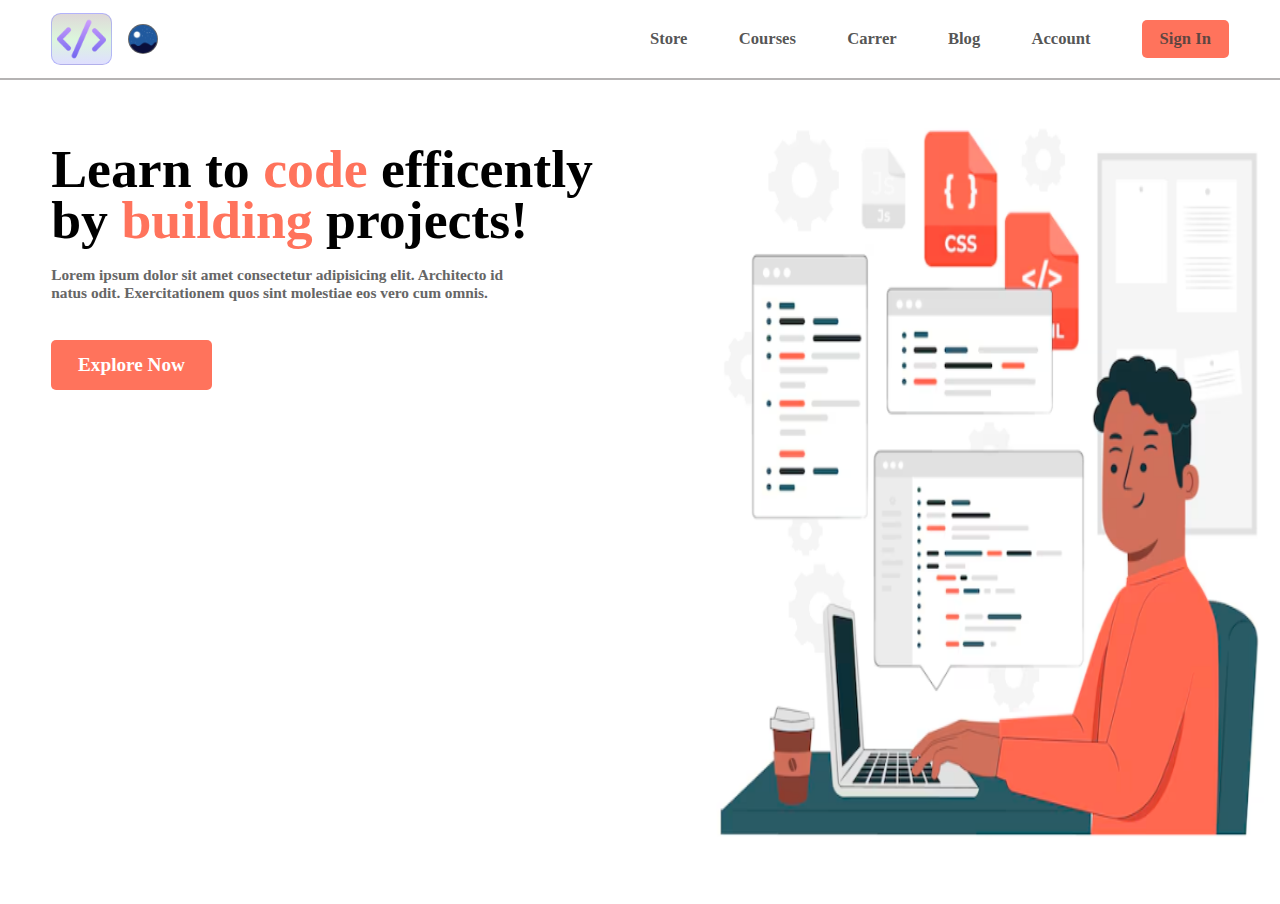
<file: index.html>
<!DOCTYPE html>
<html lang="en">
  <head>
    <meta charset="UTF-8" />
    <meta name="viewport" content="width=device-width, initial-scale=1.0" />
    <title>Responsive Landing Page</title>
    <link
      rel="stylesheet"
      href="https://cdnjs.cloudflare.com/ajax/libs/font-awesome/6.7.2/css/all.min.css"
      integrity="sha512-Evv84Mr4kqVGRNSgIGL/F/aIDqQb7xQ2vcrdIwxfjThSH8CSR7PBEakCr51Ck+w+/U6swU2Im1vVX0SVk9ABhg=="
      crossorigin="anonymous"
      referrerpolicy="no-referrer"
    />
    <link rel="stylesheet" href="index.css" />
  </head>
  <body>
    <div class="main">
      <div class="nav">
        <div class="toggle-logo-container">
          <h2><img src="./code.png" alt="logo" /></h2>
          <div class="theme-toggler"><img src="./night-mode.png" id="toggel-img"></div>
        </div>
        <ul id="navLinks" class="nav-links">
          <li>
            <a href="#">Store</a>
          </li>
          <li>
            <a href="#">Courses</a>
          </li>
          <li>
            <a href="#">Carrer</a>
          </li>
          <li>
            <a href="#">Blog</a>
          </li>
          <li>
            <a href="#">Account</a>
          </li>

          <button>
            <a
              id="sign-up-btn"
              href="http://127.0.0.1:5500/signup-loggin-form/index.html"
              >Sign In</a
            >
          </button>
        </ul>
        <div class="hamburger" id="hamburger">&#9776;</div>
      </div>
      <div class="content">
        <div class="left">
          <h1>Learn to <span>code </span>efficently by <span>building</span> projects!</h1>
          <p id="quotes">
            Lorem ipsum dolor sit amet consectetur adipisicing elit. Architecto
            id natus odit. Exercitationem quos sint molestiae eos vero cum
            omnis.
          </p>
          <button>Explore Now</button>
        </div>
        <div class="right">
          <img src="./codingIllustrator.png" alt="img" />
        </div>
      </div>
    </div>
    <script src="index.js"></script>
  </body>
</html>
</file>
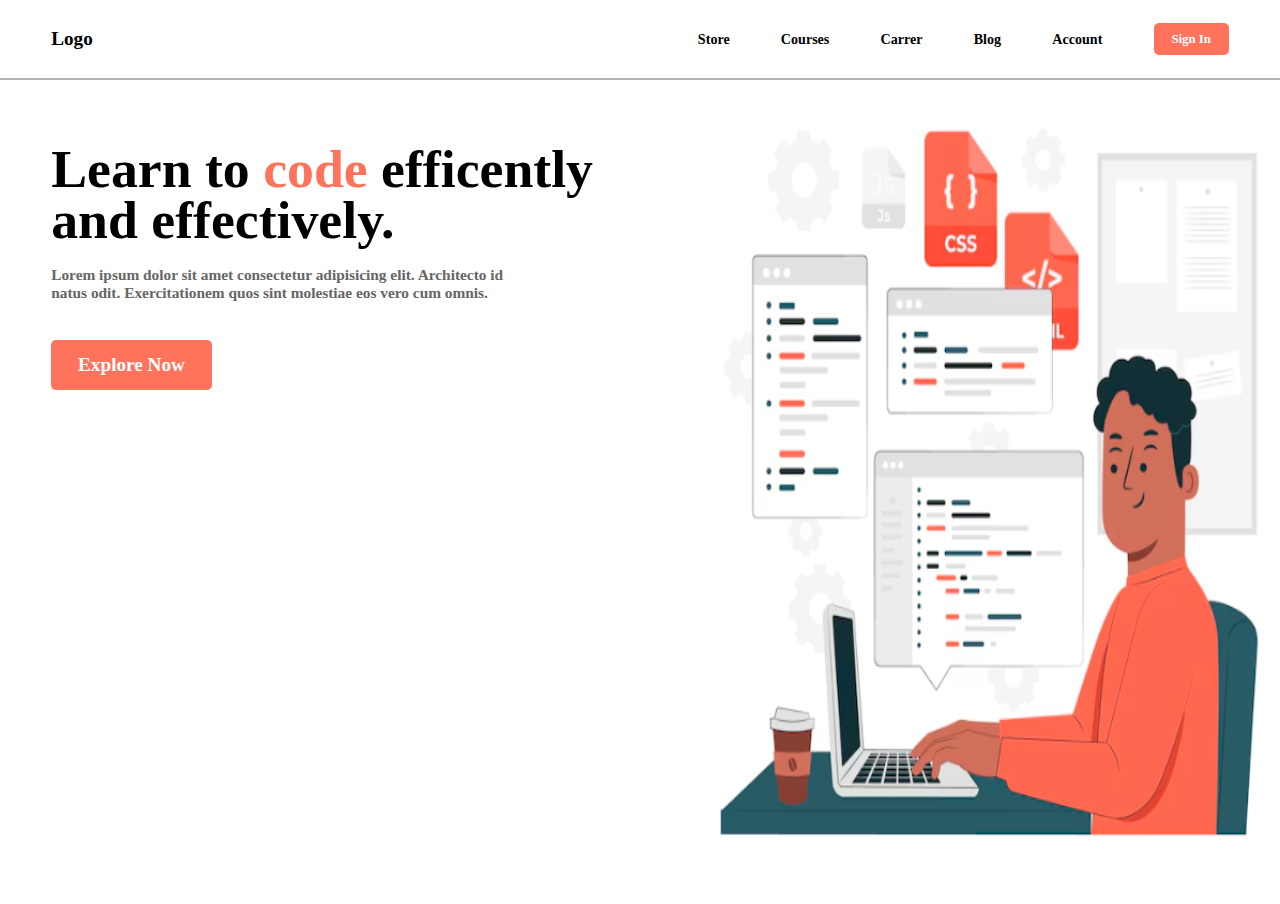
<file: ResponsiveLandingPage.html>
<!DOCTYPE html>
<html lang="en">
  <head>
    <meta charset="UTF-8" />
    <meta name="viewport" content="width=device-width, initial-scale=1.0" />
    <title>Responsive Landing Page</title>
    <link
      rel="stylesheet"
      href="https://cdnjs.cloudflare.com/ajax/libs/font-awesome/6.7.2/css/all.min.css"
      integrity="sha512-Evv84Mr4kqVGRNSgIGL/F/aIDqQb7xQ2vcrdIwxfjThSH8CSR7PBEakCr51Ck+w+/U6swU2Im1vVX0SVk9ABhg=="
      crossorigin="anonymous"
      referrerpolicy="no-referrer"
    />
    <link rel="stylesheet" href="ResponsiveLandingPage.css" />
  </head>
  <body>
    <!-- <div class="mobile-menu-bar"> -->
      <div class="main">
        <div class="nav">
          <h2>Logo</h2>
          <div class="nav-part2">
            <h5>Store</h5>
            <h5>Courses</h5>
            <h5>Carrer</h5>
            <h5>Blog</h5>
            <h5>Account</h5>
            <button>Sign In</button>
            <i id="menu-icon" class="fa-solid fa-bars"></i>
          </div>
        <!-- </div> -->
      </div>
      <div class="content">
        <div class="left">
          <h1>Learn to <span>code </span>efficently and effectively.</h1>
          <p>
            Lorem ipsum dolor sit amet consectetur adipisicing elit. Architecto
            id natus odit. Exercitationem quos sint molestiae eos vero cum
            omnis.
          </p>
          <button>Explore Now</button>
        </div>
        <div class="right">
          <img src="./codingIllustrator.png" alt="img" />
        </div>
      </div>
    </div>
    <script>
      let menuioc = document.querySelector("#menu-icon")
     let mobileMenu = document.getElementsByClassName("nav-part2");
     menuioc.addEventListener('click',()=>{
      // mobileMenu.style.backgroundColor = 'orange'
       mobileMenu.classList.toggle("show");
     })
    //  menuioc.addEventListener('click',()=>{
    //   // mobileMenu.style.
    //  })

     
    </script>
  </body>
</html>
</file>
<file: index.css>
* {
  padding: 0;
  margin: 0;
  box-sizing: border-box;
  font-family: "Gill Sans";
}
html,
body {
  height: 100%;
  width: 100%;
}
.main {
  height: 100%;
  width: 100%;
  position: relative;
}

.nav {
  height: 80px;
  width: 100%;
  /* background-color: #ff03ad; */
  display: flex;
  align-items: center;
  justify-content: space-between;
  padding: 0 4vw;
  border-bottom: 2px solid #b5b3b3;
}
#navLinks {
  display: flex;
  align-items: center;
  gap: 4vw;
  list-style-type: none;
}
.nav h2 img {
  background: linear-gradient(
    rgb(222, 216, 216),
    rgb(220, 246, 220),
    rgb(223, 223, 255)
  );
  padding: 0px 5px;
  height: 3.2rem;
  border-radius: 0.6rem;
  border: 1px solid rgba(148, 148, 249, 0.588);
  display: flex;
}
.toggle-logo-container{
  display: flex;
  align-items: center;
}
.theme-toggler{
  background: #6b6a6a;
  margin-left: 1rem;
  padding: 1px;
  border: #beb4b2 solid none;
  border-radius: 100%;
  display: flex;
}
#toggel-img{
  height: 28px;
  align-items: center;
  justify-content: center;
}

.nav a {
  font-size: 1.3vw;
  font-weight: 900;
  color: rgba(69, 69, 69, 0.911);
  text-decoration: none;
}
.nav a:hover {
  text-decoration: underline;
  color: blueviolet;
}
#sign-up-btn{
  text-decoration: none;
   color: rgba(59, 59, 59, 0.822);
}
.nav button {
  font-size: 1vw;
  padding: 0.7vw 1.4vw;
  background-color: #ff735c;
  color: #fff;
  border: none;
  border-radius: 5px;
  font-weight: 700;
  cursor: pointer;
}
.nav #hamburger {
  font-size: 1.6vw;
  font-weight: 800;
  display: flex;
  display: none;
}
.content {
  height: calc(100% - 80px);
  width: 100%;
  /* background-color: burlywood; */
  display: flex;
  position: relative;
}
.left {
  height: 100%;
  width: 55%;
  /* background-color: rgba(220, 20, 60, 0.624); */
  padding: 5vw 4vw;
}
.left h1 {
  font-size: 4.2vw;
  line-height: 4vw;
}
.left h1 span {
  color: #ff735c;
}
.left p {
  font-size: 1.2vw;
  font-weight: 600;
  color: #666;
  width: 80%;
  margin-top: 1.5vw;
  margin-bottom: 3vw;
}
.content button {
  font-size: 1.5vw;
  padding: 1.1vw 2.1vw;
  background-color: #ff735c;
  color: #fff;
  border: none;
  border-radius: 5px;
  font-weight: 700;
}
.right {
  height: 100%;
  width: 45%;
  /* background-color: royalblue; */
}
.right img {
  height: 100%;
  width: 100%;
}
@media (max-width: 600px) {
  .nav {
    background-color: #f99282e3;
    color: #ffffff;
    padding: 0 5vw;
    height: 60px;
  }
  .nav h2 img {
    height: 2.7rem;
  }

  .nav a {
    font-size: 4vw;
    display: none;
  }
  .nav button {
    display: none;
  }
  .nav #hamburger {
    display: block;
    font-size: 7.4vw;
    cursor: pointer;
  }
  .content {
    height: calc(100% - 60px);
    flex-direction: column;
  }
  .left {
    width: 100%;
    height: 45%;
    padding: 4vw 6vw;
  }
  .right {
    width: 100%;
    height: 55%;
  }
  .left h1 {
    font-size: 10vw;
    line-height: 11vw;
  }
  .left p {
    font-size: 3vw;
    width: 90%;
    margin-top: 5vw;
    margin-bottom: 5vw;
  }
  .content button {
    padding: 3vw 6vw;
    font-size: 3.5vw;
    border-radius: 3px;
    font-weight: 600;
  }

  /* Default state: hidden */
  .nav-links {
    display: none;
  }

  /* Visible only when `.show` is toggled by JS */
  .nav-links.show {
    display: flex;
    flex-direction: column;
    gap: 4vw;
    position: absolute;
    top: 60px;
    left: 0;
    width: 100%;
    background-color: #fdab9ee6;
    padding: 5vw 0;
    align-items: center;
    z-index: 1000;
  }

  .nav-links.show a {
    display: block;
    color: rgb(45, 51, 45);
    font-size: 1.1rem;
  }
  .nav-links.show a:hover {
    text-decoration: underline;
    color: #fff;
    background-color: #b5b3b3;
    padding: 10px 15px;
    border: 0.4rem;
  }

  .nav-links.show button {
    display: inline-block;
  }

  .nav-links.show {
    display: flex;
  }
}
</file>
<file: ResponsiveLandingPage.css>
/* ipconfig + */

* {
        padding: 0;
        margin: 0;
        box-sizing: border-box;
        font-family: "Gill Sans";
      }
      html,
      body {
        height: 100%;
        width: 100%;
      }
      .main {
        height: 100%;
        width: 100%;
        position: relative;
      }
      .nav {
        height: 80px;
        width: 100%;
        /* background-color: #ff03ad; */
        display: flex;
        align-items: center;
        justify-content: space-between;
        padding: 0 4vw;
        border-bottom: 2px solid #b5b3b3;
      }
      .nav-part2 {
        display: flex;
        align-items: center;
        gap: 4vw;
      }
      .nav h2{
        font-size: 1.5vw;
        font-weight: 700;
      }
      .nav h5{
        font-size: 1.1vw;
      }
      .nav button{
            font-size:1vw;
            padding: 0.7vw 1.4vw;
            background-color: #FF735c;
            color: #fff;
            border: none;
            border-radius: 5px;
            font-weight: 700;
      }
      .nav i{
            font-size: 1.6vw;
            font-weight: 800;
            display: none;
        }
        .content{
            height:calc(100% - 80px) ;
            width:100%;
            /* background-color: burlywood; */
            display: flex;
            position: relative;
        }
        .left{
            height: 100%;
            width: 55%;
            /* background-color: rgba(220, 20, 60, 0.624); */
            padding: 5vw 4vw;
        }
        .left h1{
            font-size: 4.2vw;
            line-height: 4vw;
        }
        .left h1 span{
            color: #FF735c;
        }
        .left p{
            font-size: 1.2vw;
            font-weight: 600;
            color: #666;
            width: 80%;
            margin-top: 1.5vw;
            margin-bottom: 3vw;
        }
       .content button{
            font-size:1.5vw;
            padding: 1.1vw 2.1vw;
            background-color: #FF735c;
            color: #fff;
            border: none;
            border-radius: 5px;
            font-weight: 700;
        }
        .right{
            height: 100%;
            width: 45%;
            /* background-color: royalblue; */
        }
        .right img{
            height: 100%;
            width: 100%;
        }

/*  */
       .menu-dom{
        background-color: #ff725cc7;
        height: 90%;
        width: 50%;
        position: absolute;
        top: 10%;
        left: 50%;
        list-style-type: none;
        padding: 40px 50px 0px 90px ;
        
       }
       .menu-dom a{
        margin: 20px;
        text-decoration: none;
        font-size: 20px;
        color: black;
        font-weight: 700;
       }


/*  */
      @media (max-width:600px) {
        .nav{
            /* background-color: lightseagreen; */
            /* color: #ffffff; */
            padding: 0 5vw;
            height: 60px;
        }
        .nav h2{
            font-size: 5.1vw;
        }
        .nav h5{
            font-size: 4vw;
            display: none;
        }
        .nav button {
            display: none;
        }
        .nav i{
            display: block;
            font-size: 4.5vw;

        }
        .content{
            height: calc(100% - 60px);
            flex-direction: column;
        }
        .left{
            width: 100%;
            height: 45%;
            padding: 4vw 6vw;
        }
        .right{
            width: 100%;
            height: 55%;
        }
        .left h1{
            font-size: 10vw;
            line-height: 11vw;
        }
        .left p{
            font-size: 3vw;
            width: 90%;
            margin-top: 5vw;
            margin-bottom: 5vw;
        }
        .content button {
            padding: 3vw 6vw;
            font-size: 3.5vw;
            border-radius: 3px;
            font-weight: 600;
        }
      }
</file>
